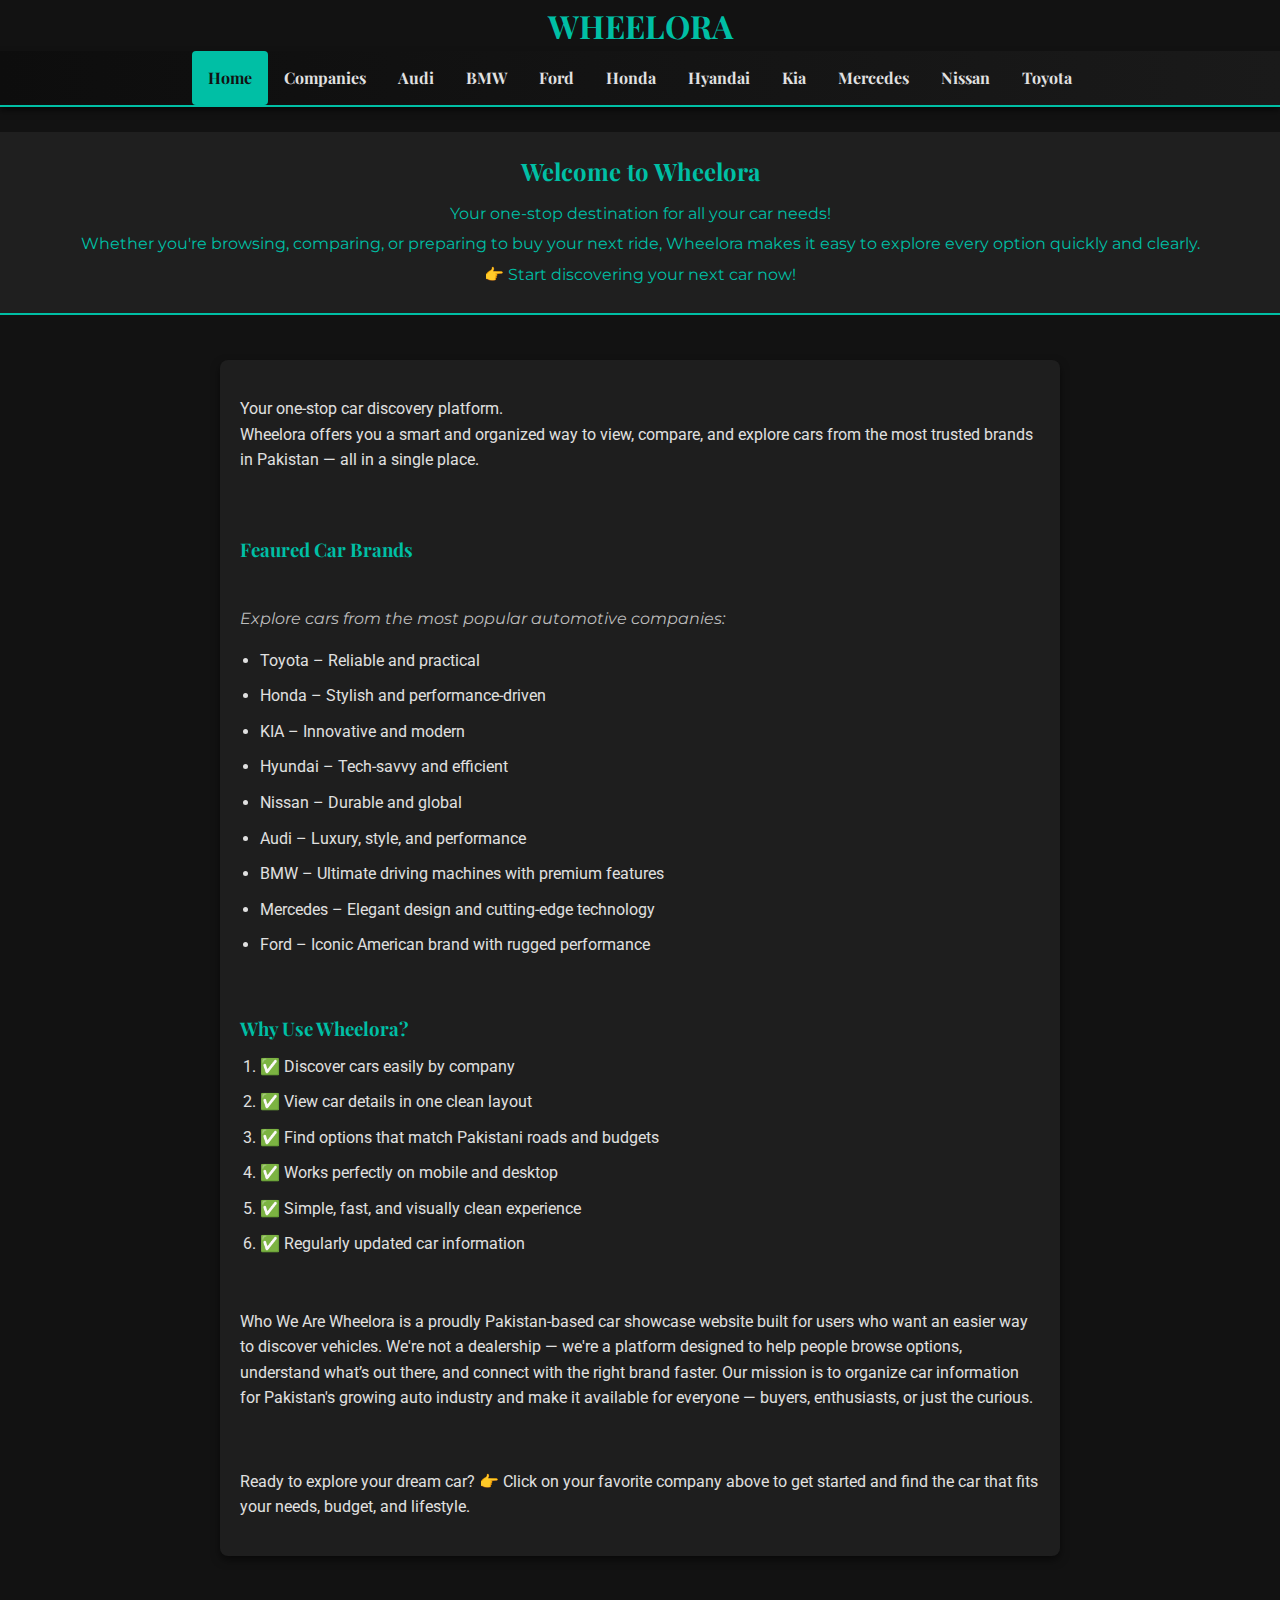
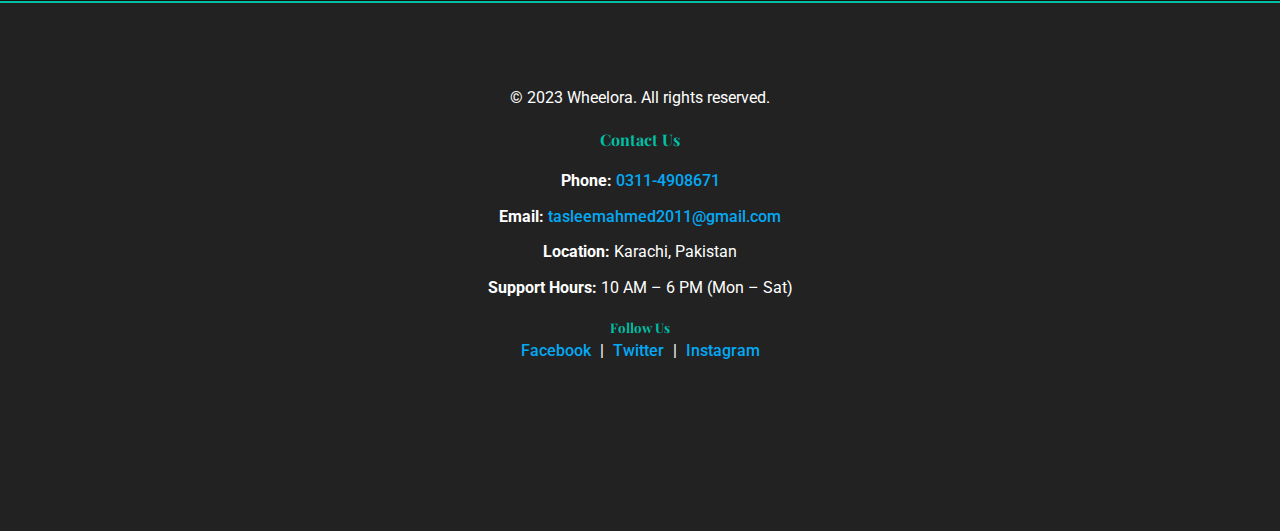
<file: index.html>
<!DOCTYPE html>
<html lang="en">
<head>
    <meta charset="UTF-8">
    <meta name="viewport" content="width=device-width, initial-scale=1.0">
    <link rel="preconnect" href="https://fonts.googleapis.com">
<link rel="preconnect" href="https://fonts.gstatic.com" crossorigin>
<link href="https://fonts.googleapis.com/css2?family=Tagesschrift&display=swap" rel="stylesheet">
<link href="https://fonts.googleapis.com/css2?family=Poppins:wght@400;500;600&display=swap" rel="stylesheet">
<link rel="stylesheet" href="style.css">
    <title>Capstone Project</title>
</head>
<body>
    <center>
        <h1>WHEELORA</h1>
        <div class="topnav">
          <a class="active" href="index.html">Home</a>
          <a href="Companies.html">Companies</a>
          <a href="Audi.html">Audi</a>
          <a href="BMW.html">BMW</a>
          <a href="Ford.html">Ford</a>
          <a href="Honda.html">Honda</a>
          <a href="Hyandai.html">Hyandai</a>
          <a href="Kia.html">Kia</a>
          <a href="Mercedes.html">Mercedes</a>
          <a href="Nissan.html">Nissan</a>
          <a href="Toyota.html">Toyota</a>
        </div>
        <br>
        <header>
            <h2>Welcome to Wheelora</h2>
            <p>Your one-stop destination for all your car needs!</p>
            <p>
                Whether you're browsing, comparing, or preparing to buy your next ride, Wheelora makes it easy to explore every option quickly and clearly.
            </p>
            <p>
                👉 Start discovering your next car now!
            </p>
        </header>
    </center> 
        <br>
        <main>
            <p>
                Your one-stop car discovery platform.
                <br>
Wheelora offers you a smart and organized way to view, compare, and explore cars from the most trusted brands in Pakistan — all in a single place.
            </p>
            <br>
            <span>
                <h3>Feaured Car Brands</h3>
                <br>
            <p class="slogan">Explore cars from the most popular automotive companies:</p>
            <ul>
                <li>Toyota – Reliable and practical</li>
                <li>Honda – Stylish and performance-driven</li>
                <li>KIA – Innovative and modern</li>
                <li>Hyundai – Tech-savvy and efficient</li>
                <li> Nissan – Durable and global</li>
                <li>Audi – Luxury, style, and performance
                <li>BMW – Ultimate driving machines with premium features</li>
                <li>Mercedes – Elegant design and cutting-edge technology</li>
                <li>Ford – Iconic American brand with rugged performance</li>
              </ul>  
            <br>
            <h3>Why Use Wheelora?</h3>
            <ol>
                <li>✅ Discover cars easily by company</li>

<li>✅ View car details in one clean layout</li>

<li>✅ Find options that match Pakistani roads and budgets</li>

<li>✅ Works perfectly on mobile and desktop</li>

<li>✅ Simple, fast, and visually clean experience</li>
    

<li>✅ Regularly updated car information</li>
            </ol>
            </span>
            <br>
            <p>
                Who We Are
Wheelora is a proudly Pakistan-based car showcase website built for users who want an easier way to discover vehicles. We're not a dealership — we're a platform designed to help people browse options, understand what’s out there, and connect with the right brand faster.
Our mission is to organize car information for Pakistan's growing auto industry and make it available for everyone — buyers, enthusiasts, or just the curious.
            </p>
            <br>
            <P>
                Ready to explore your dream car?
👉 Click on your favorite company above  to get started and find the car that fits your needs, budget, and lifestyle.
            </P>
        </main>
        <br>
        <footer class="site-footer">
            <div class="footer-container">
                <br>
                <p>© 2023 Wheelora. All rights reserved.</p>
              <h4>Contact Us</h4>
              <ul class="contact-list">
                <li><strong>Phone:</strong> <a href="tel:+923114908671">0311-4908671</a></li>
                <li><strong>Email:</strong> <a href="mailto:tasleemahmed2011@gmail.com">tasleemahmed2011@gmail.com</a></li>
                <li><strong>Location:</strong> Karachi, Pakistan</li>
                <li><strong>Support Hours:</strong> 10 AM – 6 PM (Mon – Sat)</li>
              </ul>
          
              <div class="social-media">
                <h5>Follow Us</h5>
                <!-- Replace `#` with your actual social URLs -->
                <a href="#" aria-label="Facebook">Facebook</a> |
                <a href="#" aria-label="Twitter">Twitter</a> |
                <a href="#" aria-label="Instagram">Instagram</a>
                <br><br>
                <br><br>
                <br><br>
              </div>
            </div>
          </footer>              
</body>
<script src="script.js"></script>
</html>
</file>
<file: style.css>
/* Importing Google Fonts */
@import url('https://fonts.googleapis.com/css2?family=Roboto:wght@400;700&family=Playfair+Display:wght@400;700&family=Montserrat:wght@400;700&display=swap');

body {
  font-family: 'Roboto', sans-serif; /* Updated to Roboto for body text */
  margin: 0;
  padding: 0;
  background-color: #121212; /* Dark background */
  color: #e0e0e0; /* Light text color */
  line-height: 1.6;
}

h1, h2, h3, h4, h5, h6 {
  font-family: 'Playfair Display', serif; /* Stylish serif font for headings */
  margin: 0;
  color: #00bfa5; /* Teal color for headings */
}

a {
  text-decoration: none;
  color: #03a9f4; /* Bright link color */
}

a:hover {
  text-decoration: underline;
  color: #29b6f6; /* Slightly lighter hover color */
}

/* Header Styles */
header {
  background-color: #1f1f1f; /* Darker header background */
  color: #00bfa5; /* Teal color for header text */
  padding: 20px;
  text-align: center;
  border-bottom: 2px solid #00bfa5; /* Teal border */
  font-family: 'Montserrat', sans-serif; /* Modern sans-serif font for header */
}

header h2 {
  margin-bottom: 10px;
}

header p {
  margin: 5px 0;
}

/* Navigation Bar */
/* Navigation Bar */
/* Navigation Bar */
.topnav {
  background: linear-gradient(90deg, #0d0d0d, #1a1a1a); /* Darker gradient background */
  overflow: hidden;
  border-bottom: 2px solid #00bfa5; /* Teal border */
  box-shadow: 0 4px 6px rgba(0, 0, 0, 0.5); /* Enhanced shadow */
  font-family: 'Playfair Display', serif; /* Stylish serif font for navigation */
  color: #e0e0e0; /* Light text color */
  display: flex; /* Use flexbox */
  justify-content: center; /* Center the links horizontally */
  align-items: center; /* Center the links vertically */
}


.topnav a {
  float: left;
  display: block;
  color: #e0e0e0; /* Light text color for better contrast */
  text-align: center;
  padding: 14px 16px;
  text-decoration: none;
  font-family: 'Playfair Display', serif; /* Stylish serif font for navigation */
  font-weight: bold; /* Bold text for emphasis */
  transition: all 0.3s ease; /* Smooth transition for hover effects */
}

.topnav a:hover {
  background-color: rgba(255, 255, 255, 0.1); /* Subtle semi-transparent hover effect */
  color: #00bfa5; /* Teal text on hover */
  transform: scale(1.1); /* Slight zoom effect */
}

.topnav a.active {
  background-color: #00bfa5; /* Active link background */
  color: #121212; /* Dark text for contrast */
  font-weight: bold; /* Bold text for active link */
  border-radius: 4px; /* Rounded corners for active link */
}

/* Main Content */
main {
  padding: 20px;
  background-color: #1e1e1e; /* Dark content background */
  margin: 20px auto;
  max-width: 800px;
  box-shadow: 0 4px 8px rgba(0, 0, 0, 0.5); /* Darker shadow */
  border-radius: 8px;
  font-family: 'Roboto', sans-serif; /* Consistent body font */
}

main h3 {
  margin-top: 20px;
  color: #00bfa5; /* Teal color for subheadings */
  font-family: 'Playfair Display', serif; /* Stylish serif font for subheadings */
}

main ul, main ol {
  margin: 10px 0;
  padding-left: 20px;
}

main ul li, main ol li {
  margin-bottom: 10px;
}

.slogan {
  font-style: italic;
  color: #bdbdbd; /* Subtle text color */
  font-family: 'Montserrat', sans-serif; /* Modern sans-serif font for slogans */
}

/* Footer Styles */
.site-footer {
  background-color: #1f1f1f; /* Dark footer background */
  color: #e0e0e0; /* Light text color */
  padding: 20px 0;
  text-align: center;
  border-top: 2px solid #00bfa5; /* Teal border */
  font-family: 'Roboto', sans-serif; /* Consistent body font */
}

.site-footer a {
  color: #03a9f4; /* Bright link color */
}

.site-footer a:hover {
  color: #29b6f6; /* Slightly lighter hover color */
}

.footer-container {
  max-width: 800px;
  margin: 0 auto;
}

.contact-list {
  list-style: none;
  padding: 0;
}

.contact-list li {
  margin-bottom: 10px;
}

.social-media a {
  color: #03a9f4; /* Bright social media link color */
  margin: 0 5px;
}

.social-media a:hover {
  color: #29b6f6; /* Slightly lighter hover color */
}

/* Responsive Design */
@media (max-width: 768px) {
  .topnav a {
    float: none;
    display: block;
    text-align: left;
  }

  main {
    margin: 10px;
    padding: 15px;
  }
}
.search-section {
  text-align: center;
  margin: 30px auto;
}


.company-grid {
  display: grid;
  gap: 20px;
  grid-template-columns: repeat(auto-fit, minmax(280px, 1fr));
  padding: 20px;
}

.company {
  border-radius: 10px;
  padding: 20px;
  box-shadow: 0 6px 15px rgba(0,0,0,0.1);
}

.site-footer {
  background: #222;
  color: #fff;
  padding: 40px 20px;
  text-align: center;
}
.site-footer a {
  text-decoration: none;
  font-weight: 500;
}
.footer-bottom {
  margin-top: 20px;
  border-top: 1px solid #444;
  padding-top: 10px;
  font-size: 14px;
}
.car-card {
    
      margin: 20px auto;
      padding: 20px;
      border-radius: 12px;
      box-shadow: 0 4px 12px rgba(0,0,0,0.1);
      max-width: 800px;
    }

    .car-card h2 {
      margin-top: 0;
      color: #00bfa5;;
    }

    .car-card ul {
      padding-left: 20px;
    }

    .car-card strong {
      color: #555;
    }

    .back-btn {
      text-align: center;
      margin: 40px 0;
    }

    .back-btn a {
    
      
      padding: 10px 20px;
      border-radius: 8px;
      text-decoration: none;
      font-weight: bold;
    }
</file>
